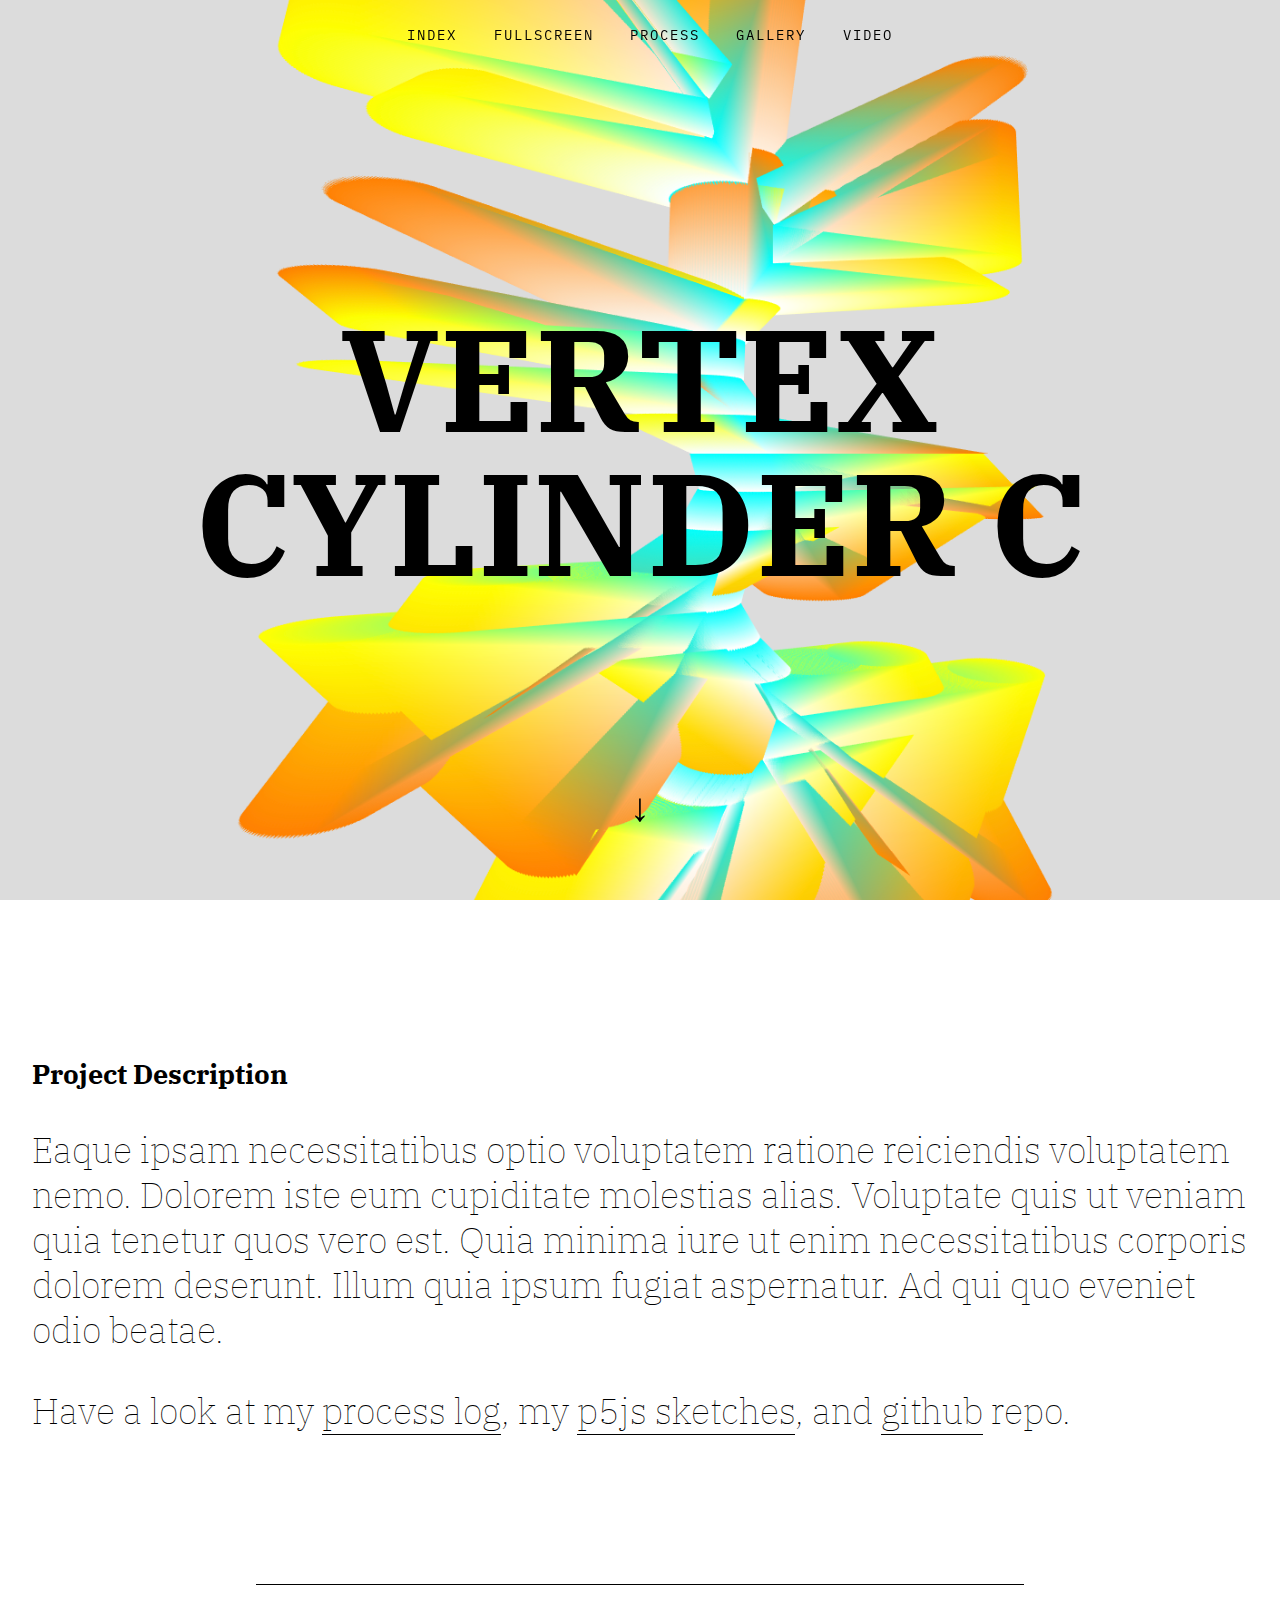
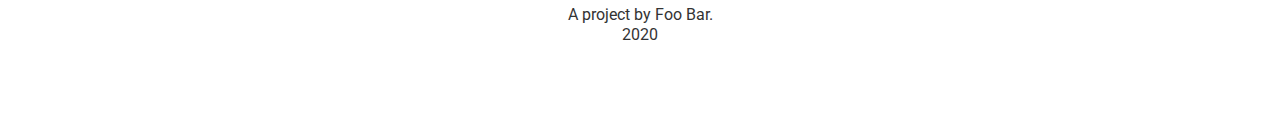
<file: index.html>
<!DOCTYPE html>
<html>
  <head>
    <meta charset="UTF-8">
    <meta name="viewport" content="width=device-width, initial-scale=1.0, viewport-fit=cover">
    <title>p5.js template | index</title>

    <!-- load style sheets -->
    <link rel="stylesheet" type="text/css" href="./css/style.css">
    <link rel="stylesheet" type="text/css" href="./css/landing.css">


  </head>
  <body>
		<div class='container'>
			<header>
				<ul class='menu'>
				<li><a href='./index.html'>index</a></li>
				<li><a href='./fullscreen.html'>fullscreen</a></li>
				<li><a href='./process.html'>process</a></li>
        <li><a href='./gallery.html'>gallery</a></li>
        <li><a href='./video.html'>video</a></li>
				</ul>
      </header>
      
        <div id="landing">
          <div class="overlay"><h2>Vertex Cylinder C</h2></div>
          <span id="down">&#8595;</span>
        </div>
        <div id="project-info">
          <h2>Project Description</h2>
          <p>Eaque ipsam necessitatibus optio voluptatem ratione reiciendis voluptatem nemo. Dolorem iste eum cupiditate molestias alias. Voluptate quis ut veniam quia tenetur quos vero est. Quia minima iure ut enim necessitatibus corporis dolorem deserunt. Illum quia ipsum fugiat aspernatur. Ad qui quo eveniet odio beatae.</p>
          <p>Have a look at my <a href="#" target="_blank">process log</a>, my <a href="#" target="_blank">p5js sketches</a>, and <a href="#" target="_blank">github</a> repo.
          </p>
        </div>
      
      <footer>
        <p>A project by Foo Bar.<br />2020</p>
      </footer>
		</div>

    <script src="https://ajax.googleapis.com/ajax/libs/jquery/3.3.1/jquery.min.js"></script>
    <script type="text/javascript">
      window.onbeforeunload = function () {
        window.scrollTo(0, 0);
      }

      $(document).ready( function () {
        $('#down').on('click',function () {
          $("html").scrollTop(0);
          $('html, body').animate({
            scrollTop: $("#project-info").offset().top
          }, 1000);
        });
      });
    </script>
  </body>
</html>
</file>
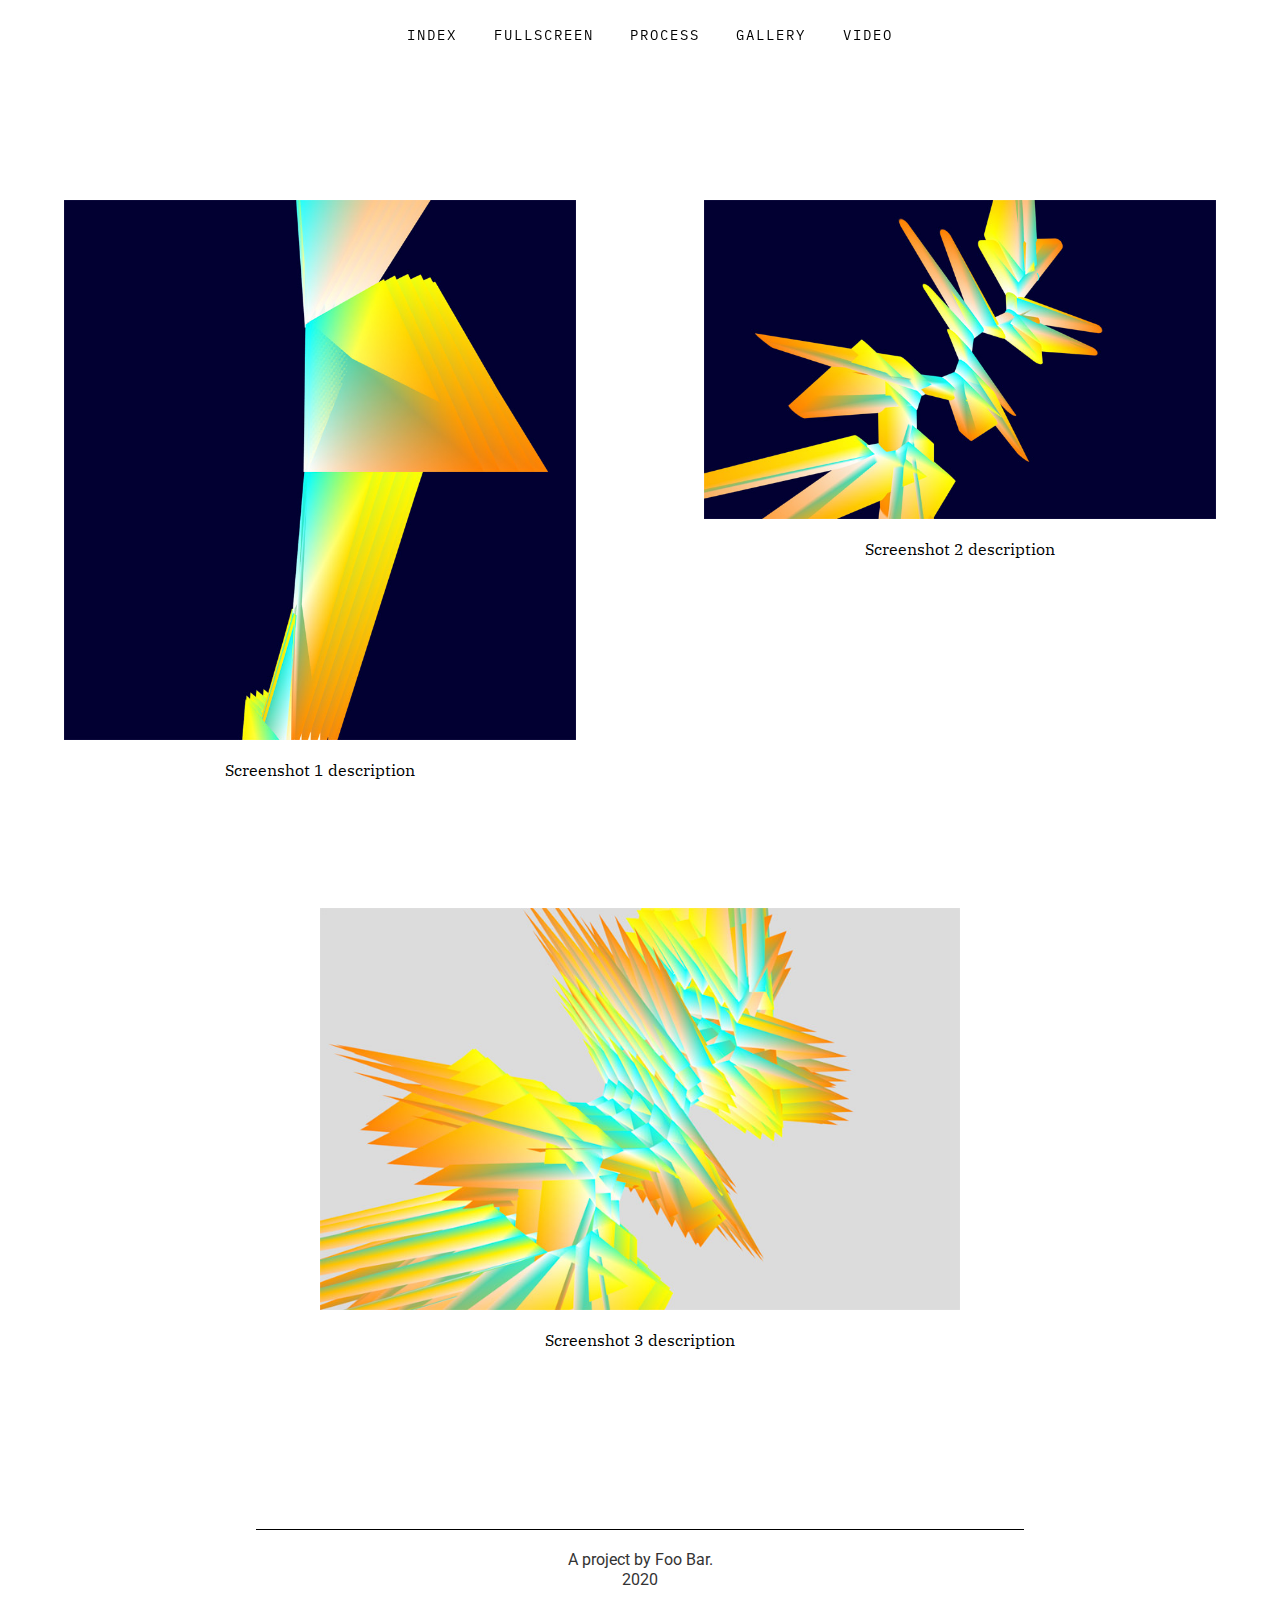
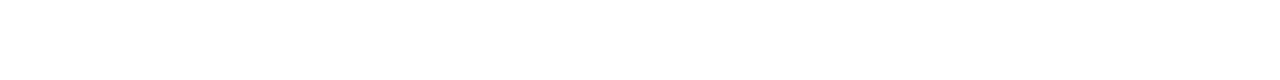
<file: gallery.html>
<!DOCTYPE html>
<html>
  <head>
    <meta charset="UTF-8">
    <meta name="viewport" content="width=device-width, initial-scale=1.0, viewport-fit=cover">
    <title>p5.js template | gallery</title>

    <!-- load style sheets -->
    <link rel="stylesheet" type="text/css" href="./css/style.css">
    <link rel="stylesheet" type="text/css" href="./css/gallery.css">

  </head>
  <body>
    <header>
      <ul class='menu'>
        <li><a href='./index.html'>index</a></li>
        <li><a href='./fullscreen.html'>fullscreen</a></li>
        <li><a href='./process.html'>process</a></li>
        <li><a href='./gallery.html'>gallery</a></li>
        <li><a href='./video.html'>video</a></li>
      </ul>
    </header>

    <div class='gallery-container'>
      <div class="img-block"><img src="./assets/vcc-1.jpg" /><p>Screenshot 1 description</p></div>
      <div class="img-block"><img src="./assets/vcc-2.jpg" /><p>Screenshot 2 description</p></div>
      <div class="img-block img-block-full"><img src="./assets/vcc-7.jpg" /><p>Screenshot 3 description</p></div>
    </div>
      <footer>
        <p>A project by Foo Bar.<br />2020</p>
      </footer>
  </body>
</html>
</file>
<file: css/style.css>
/* Import fonts first 
 * more fonts at https://fonts.google.com 
 */
@import url('https://fonts.googleapis.com/css?family=IBM+Plex+Mono:300,400,700|Roboto:300,400,700|IBM+Plex+Serif:300,400,700|Montserrat:300,400,700');

/* page style */
* {
  margin: 0;
  padding: 0;
  font-family: Helvetica, Arial, sans-serif;
  font-weight: normal;
  font-size:16px;
}

.container {
  margin:0;
}

.fullscreen {}

.sketch {
  margin:0;
  margin-bottom:50px;
  text-align:center;
  padding: 20px;
}


/* header menu */

header {
  position:fixed;
  top:0;
  left:0;
  background-color:transparent;
  width:100%;
  padding:10px;
  text-align: center;
  z-index:1000;
}

ul.menu {
  list-style-type: none;
  margin:auto;
}

ul.menu li {
  display: inline-block;
  text-align: center;
}

ul.menu li a {
  font-family: 'IBM Plex Mono', sans-serif;
  font-size: 1.5vmin;
  font-weight: 400;
  letter-spacing:2px;
  text-transform: uppercase;
  color: rgba(0,0,0,1);
  display: block;
  text-align: center;
  padding: 16px;
  text-decoration: none;
}

ul.menu li a:hover {
  color: rgba(0,0,0,1);
  border-bottom: 3px solid rgba(0,0,0,1);
}

/* footer */

footer {
  clear: both;
  margin:0;
  height:100px;
  padding:4% 20%;
  background-color: rgb(255,255,255,1);
}

footer p {
  font-family: 'Roboto', sans-serif;
  font-size: 1em;
  color:#333;
  line-height:1.25em;
  text-align:center;
  padding-top:20px;
  border-top:1px solid #000;
}
</file>
<file: css/landing.css>
/* index / landing page */
#landing {
    width:100%;
    height:100vh;
    background-image: url(../assets/vcc-9.png);
    display: flex;
      flex-direction: column;
      align-items: center;
      background-size: cover;
      justify-content: center;
      margin-bottom: 30px;
  }
  
  #landing .overlay {
    position:absolute;
    left:0;
    top:0;
    width: 100%;
    z-index:100;
    background-image: transparent;
  }
  
  #landing .overlay h2 {
    font-size: 16vmin;
    line-height: 1em;
    font-family: 'IBM Plex Serif', sans-serif;
    font-weight:700;
    text-transform: uppercase;
    color:rgb(0,0,0,1);
    width:100%;
    padding:0 10%;
    height:100vh;
    text-align: center;
    display:table-cell;
    vertical-align: middle;
    background-color: transparent;
  }
  
  #down {
   position: absolute;
   top:85vh;
   padding: 20px;
   font-size: 2.5em;
   z-index:1200;
  }
  
  #down:hover {
   cursor: pointer;
   background-color: #eee;
   opacity: 0.8;
  }
  
  #project-info {
    padding:100px 2%;
    width:95%;
    margin: auto;
  }
  
  #project-info h2, 
  #project-info p, 
  #project-info p a {
    font-size: 4.0vmin;
    line-height: 1.25em;
    text-align:left;
    font-family: 'IBM Plex Serif', serif;
    font-weight: 100;
    color:rgb(0,0,0,1);
    margin-top:1.0em;
  }
  
  #project-info h2 {
    font-size: 3.0vmin;
    font-weight: 700;
  }

  #project-info p a {
    text-decoration: none;
    border-bottom:black solid 1px;
  }
</file>
<file: css/gallery.css>
div.gallery-container {
    margin: auto;
    max-width:1280px;
    margin-top:100px;
    margin-bottom:200px;
}

div.img-block {
  width:50%;
  float:left;
  text-align:center;
  margin-bottom:10%;

}

div.img-block p {
  margin-top:20px;
  line-height: 1.25em;
  font-family: 'IBM Plex Serif', serif;
  font-weight: 400;
  color:rgb(0,0,0,1);
}

div.img-block img {
  vertical-align: middle;
  display: inline;
  width: 80%;
}

div.img-block img.img-half {
  width:50%;
}

div.img-block-full {
    display: inline-block;
    width: 100%;
    text-align:center;
    margin-bottom:10%;
}


div.img-block-full img {
  display: inline;
  width: 50%;
}


div.img-block img:hover {
  -moz-box-shadow: 20px 20px 30px rgb(0,0,0,0.4);
	-webkit-box-shadow: 20px 20px 30px rgb(0,0,0,0.4);
	box-shadow: 20px 20px 30px rgb(0,0,0,0.4);
  transform: scale(1.4, 1.4);
}

div.img-block img {
  -moz-transition: all 0.6s cubic-bezier(0.165, 0.84, 0.44, 1);
  -webkit-transition: all 0.6s cubic-bezier(0.165, 0.84, 0.44, 1);
  transition: all 0.6s cubic-bezier(0.165, 0.84, 0.44, 1);
}

div.img-block img:hover::after {
  opacity: 1;
}

@media (max-width: 768px) {
  div.img-block,
  div.img-block-full img,
  div.img-block img.img-half {
    width:100%;
  }
}
</file>
